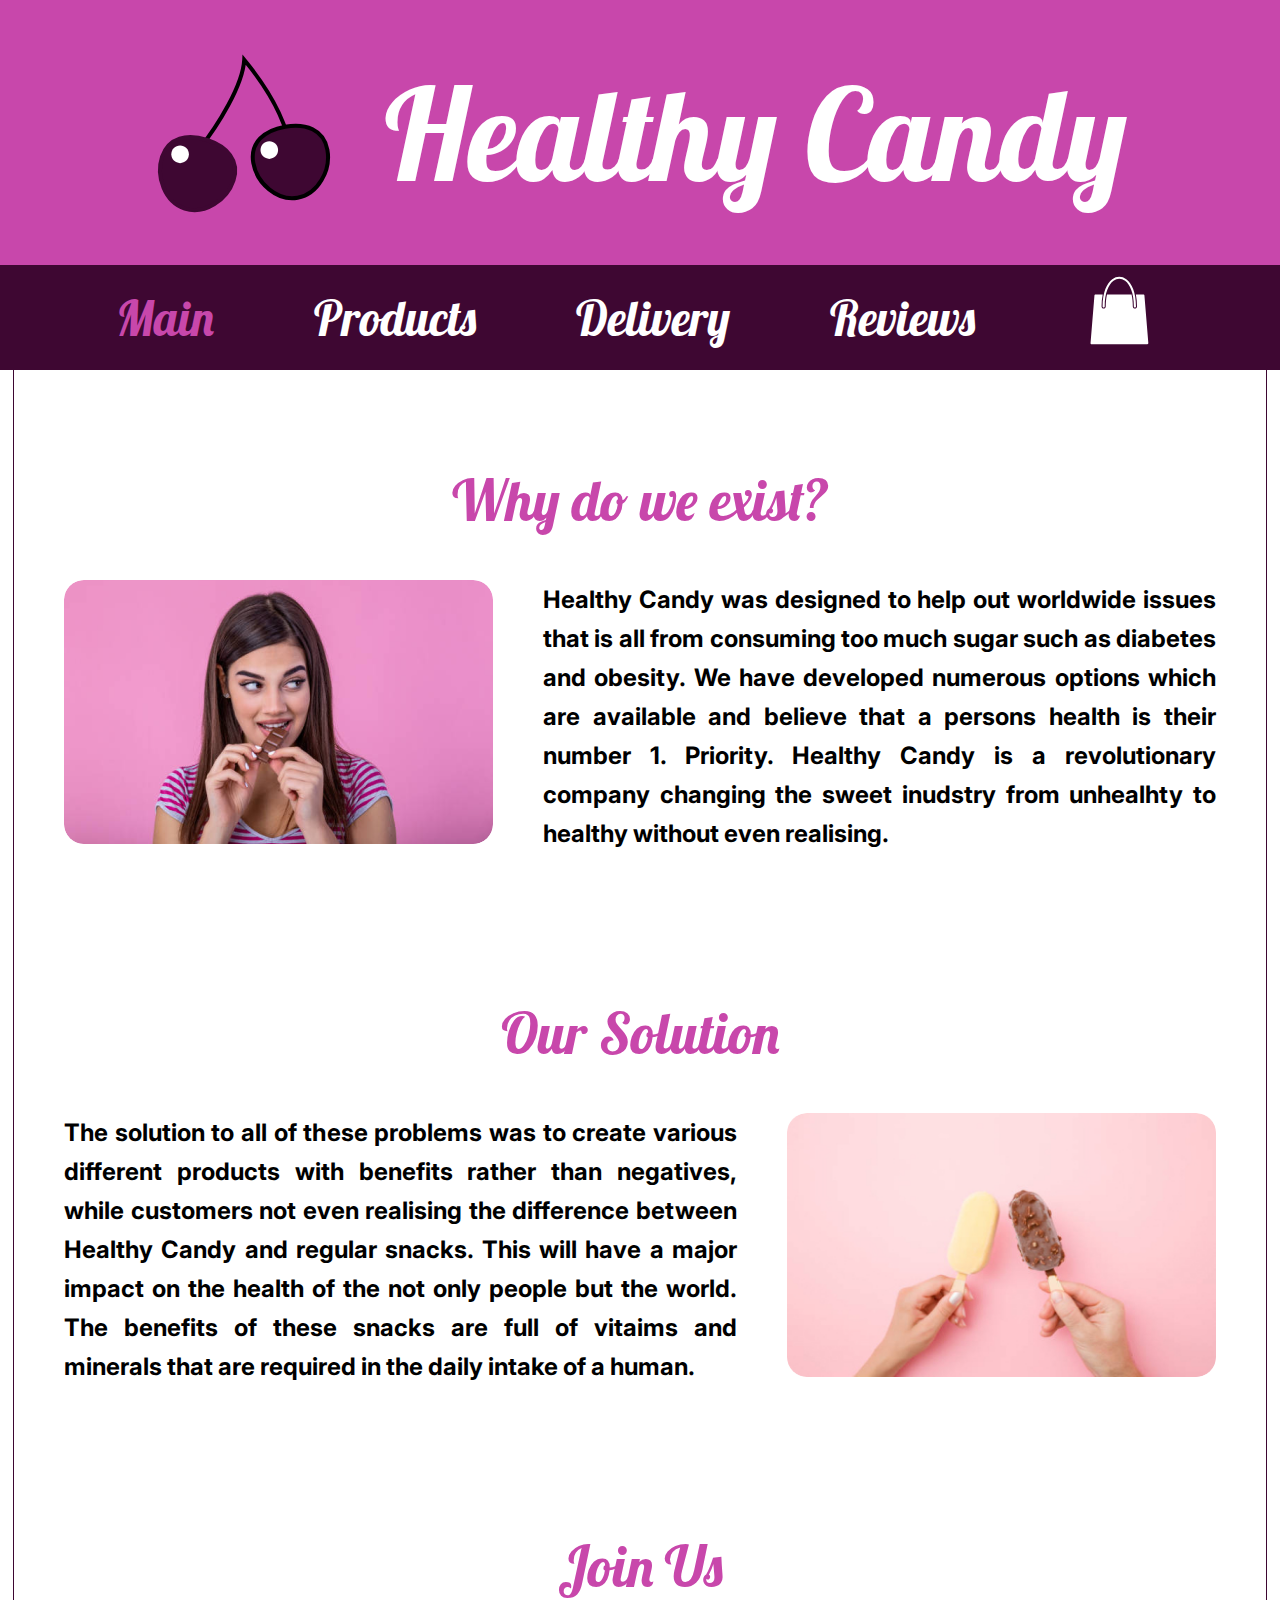
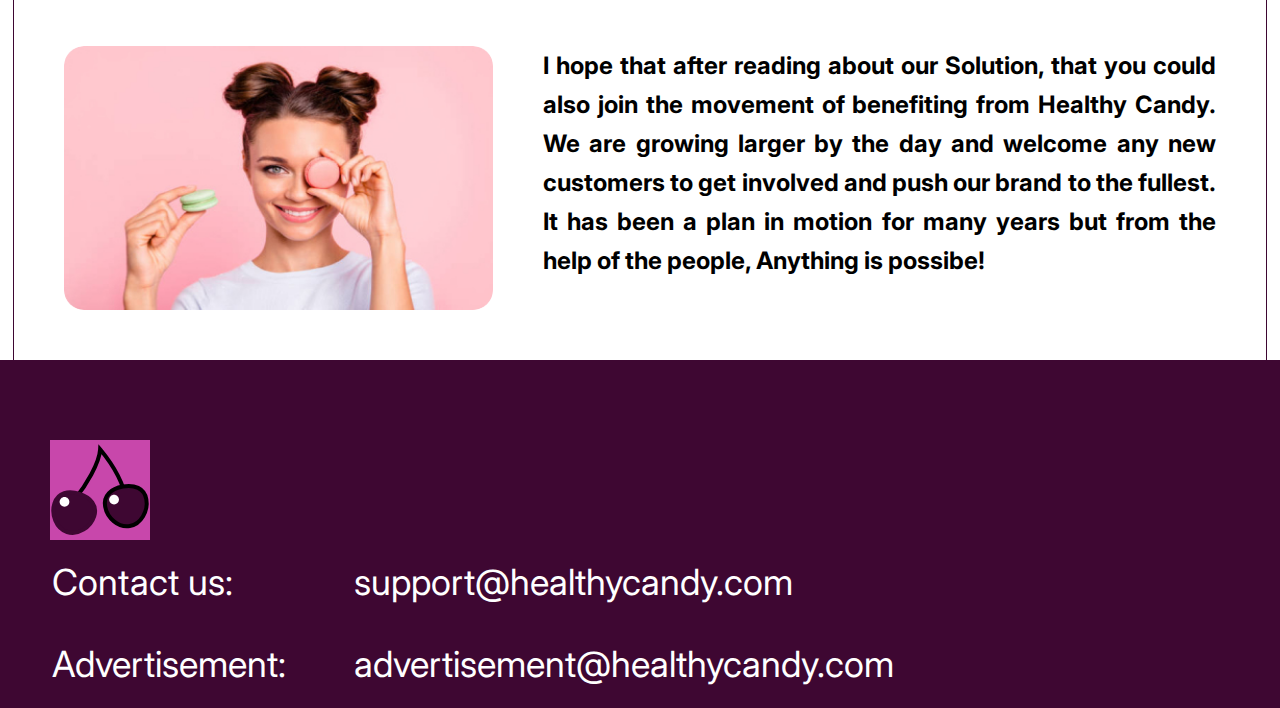
<file: index.html>
<!--
    Student name and number: Tadhg Roche, C22348761
    Student name and number: Artem Mikheev, D22124651
-->

<!DOCTYPE html>
<html lang="en">
    <head>
        <meta charset="UTF-8">
        <meta http-equiv="X-UA-Compatible" content="IE=edge">
        <meta name="viewport" content="width=device-width, initial-scale=1.0">
        <link rel="icon" href="./SVG/favicon.svg" type="image/svg" sizes="16x16">
        <link rel="preconnect" href="https://fonts.googleapis.com">
        <link rel="preconnect" href="https://fonts.gstatic.com" crossorigin>
        <link href="https://fonts.googleapis.com/css2?family=Inter&display=swap" rel="stylesheet">
        <link href="https://fonts.googleapis.com/css2?family=Lobster&display=swap" rel="stylesheet">
        <link rel="stylesheet" type="text/css" href="./CSS/main.css">
        <link rel="stylesheet" type="text/css" href="./CSS/index.css">
        <title>Main</title>
    </head>
    <body>
        <header>
            <img src="./SVG/Logo.svg" alt="Cherry logo">
            <h1>Healthy Candy</h1>
        </header>
        <nav>
            <a class="active" href="#main">Main</a>
            <a href="./HTML/products.html">Products</a>
            <a href="./HTML/delivery.html">Delivery</a>
            <a href="./HTML/reviews.html">Reviews</a>
            <a href="./HTML/basket.html"><img src="./SVG/Basket.svg" alt="Basket"></a>
        </nav>
        <section id="content">
            <div class="block">
                <h2>Why do we exist?</h2>
                <img class="image-aligned-left" src="./Images/image1.jpg" alt="Customer eating a snack">
                <p>
                    Healthy Candy was designed to help out worldwide issues that is all from consuming too much sugar
                    such as diabetes and obesity. We have developed numerous options which are available and believe that a
                    persons health is their number 1. Priority. Healthy Candy is a revolutionary company changing the sweet
                    inudstry from unhealhty to healthy without even realising.
                </p>
            </div>
            <div class="block">
                <h2>Our Solution</h2>
                <img class="image-aligned-right" src="./Images/image_2.jpg" alt="Healthy snack ice cream">
                <p>
                    The solution to all of these problems was to create various different products with benefits rather
                    than negatives, while customers not even realising the difference between Healthy Candy and regular snacks.
                    This will have a major impact on the health of the not only people but the world. The benefits of these
                    snacks are full of vitaims and minerals that are required in the daily intake of a human.
                </p>
            </div>
            <div class="block">
                <h2>Join Us</h2>
                <img class="image-aligned-left" src="./Images/image_3.jpg" alt="Happy Customer">
                <p>
                    I hope that after reading about our Solution, that you could also join the movement of benefiting
                    from Healthy Candy. We are growing larger by the day and welcome any new customers to get involved and push
                    our brand to the fullest. It has been a plan in motion for many years but from the help of the people,
                    Anything is possibe!
                </p>
            </div>
        </section>
        <footer>
            <img src="./SVG/Logo_bottom.svg" alt="Cherry logo">
            <table>
                <tr>
                    <td>Contact us:</td>
                    <td>support@healthycandy.com</td>
                </tr>
                <tr>
                    <td>Advertisement:</td>
                    <td>advertisement@healthycandy.com</td>
                </tr>
            </table>
        </footer>
    </body>
</html>
</file>
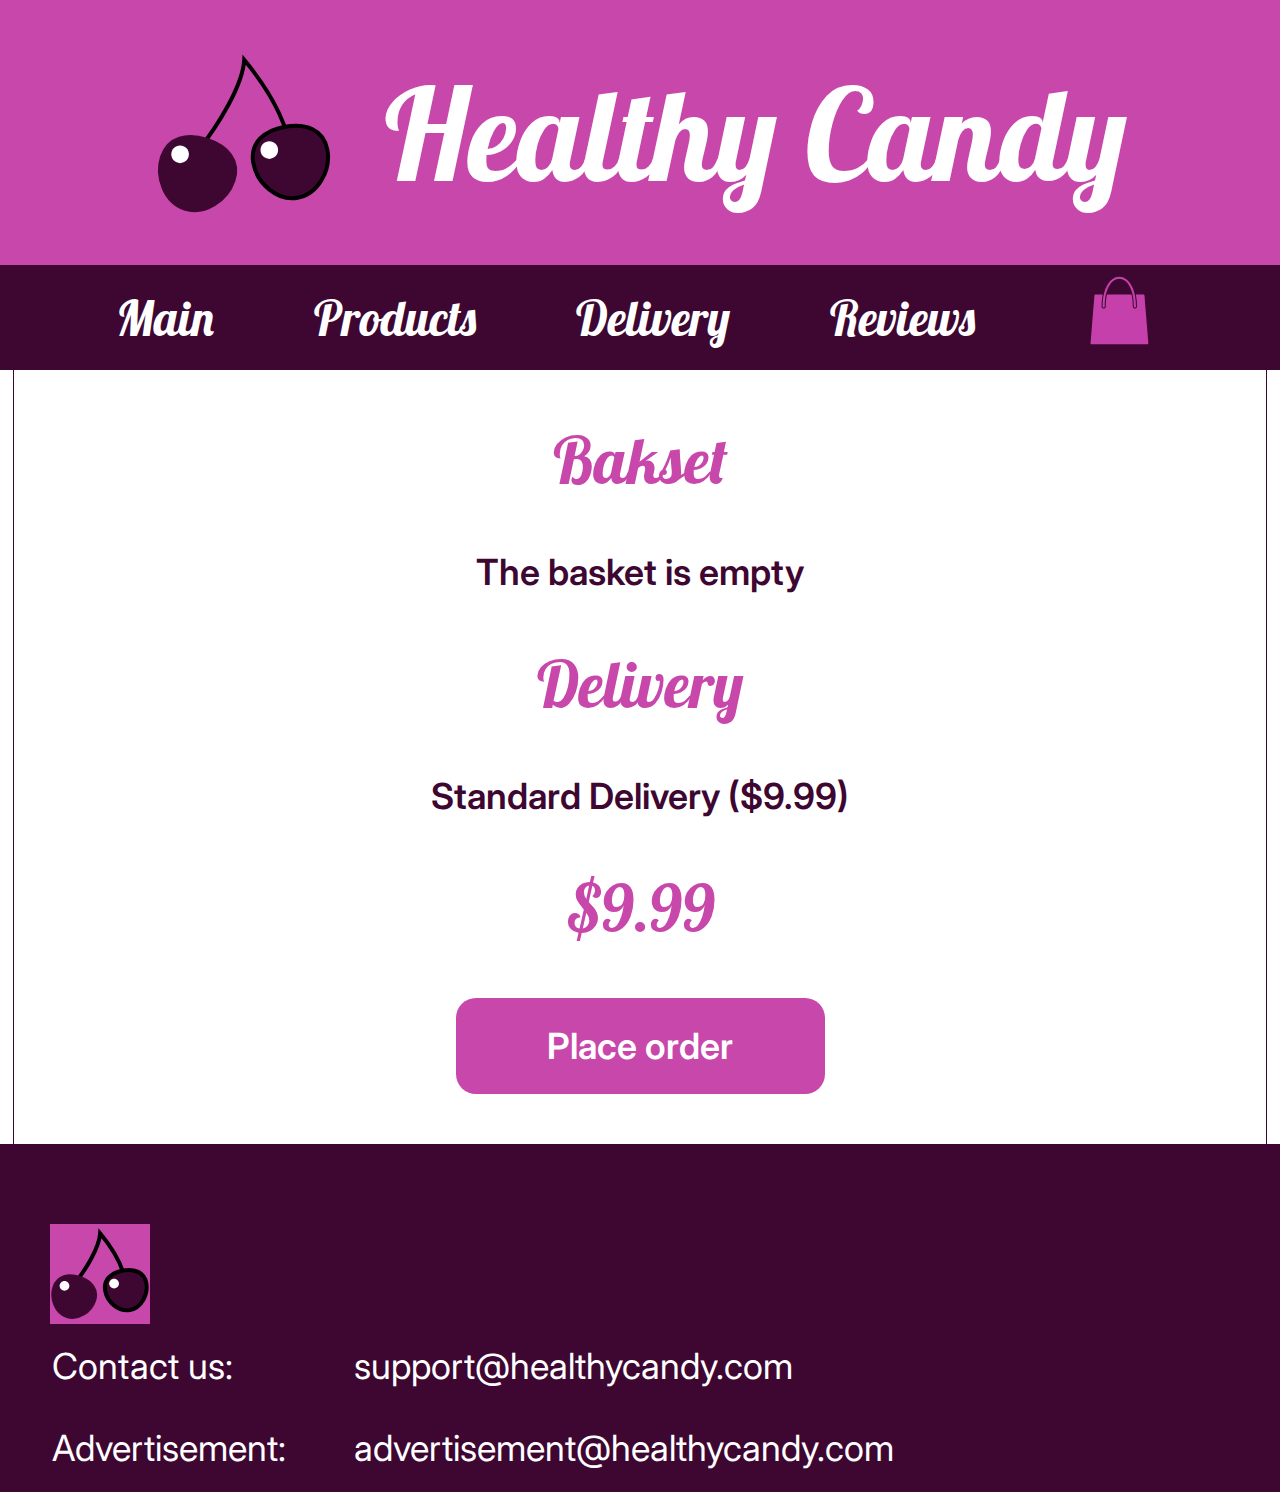
<file: HTML/basket.html>
<!DOCTYPE html>
<html lang="en">
    <head>
        <meta charset="UTF-8">
        <meta http-equiv="X-UA-Compatible" content="IE=edge">
        <meta name="viewport" content="width=device-width, initial-scale=1.0">
        <link rel="icon" href="./../SVG/favicon.svg" type="image/svg" sizes="16x16">
        <link rel="preconnect" href="https://fonts.googleapis.com">
        <link rel="preconnect" href="https://fonts.gstatic.com" crossorigin>
        <link href="https://fonts.googleapis.com/css2?family=Inter&display=swap" rel="stylesheet">
        <link href="https://fonts.googleapis.com/css2?family=Lobster&display=swap" rel="stylesheet">
        <link rel="stylesheet" type="text/css" href="./../CSS/main.css">
        <link rel="stylesheet" type="text/css" href="./../CSS/basket.css">
        <title>Basket</title>
    </head>
    <body>
        <header>
            <img src="../SVG/Logo.svg" alt="Cherry logo">
            <h1>Healthy Candy</h1>
        </header>
        <nav>
            <a href="./../index.html">Main</a>
            <a href="./products.html">Products</a>
            <a href="./delivery.html">Delivery</a>
            <a href="./reviews.html">Reviews</a>
            <a class="active" href="#basket"><img src="./../SVG/Basket.svg" alt="Basket"></a>
        </nav>
        <section id="content">
            <h2>Bakset</h2>
            <div id="chosen_products_box"></div>
            <h2>Delivery</h2>
            <h3 id="delivery_option">Delivery option</h3>
            <p id="final_price">$0</p>
            <button id="place_order" onClick="placeOrder()">Place order</button>
        </section>
        <footer>
            <img src="./../SVG/Logo_bottom.svg" alt="Cherry logo">
            <table>
                <tr>
                    <td>Contact us:</td>
                    <td>support@healthycandy.com</td>
                </tr>
                <tr>
                    <td>Advertisement:</td>
                    <td>advertisement@healthycandy.com</td>
                </tr>
            </table>
        </footer>
        <script src="../JavaScript/basket.js" type="text/javascript"></script>
    </body>
</html>
</file>
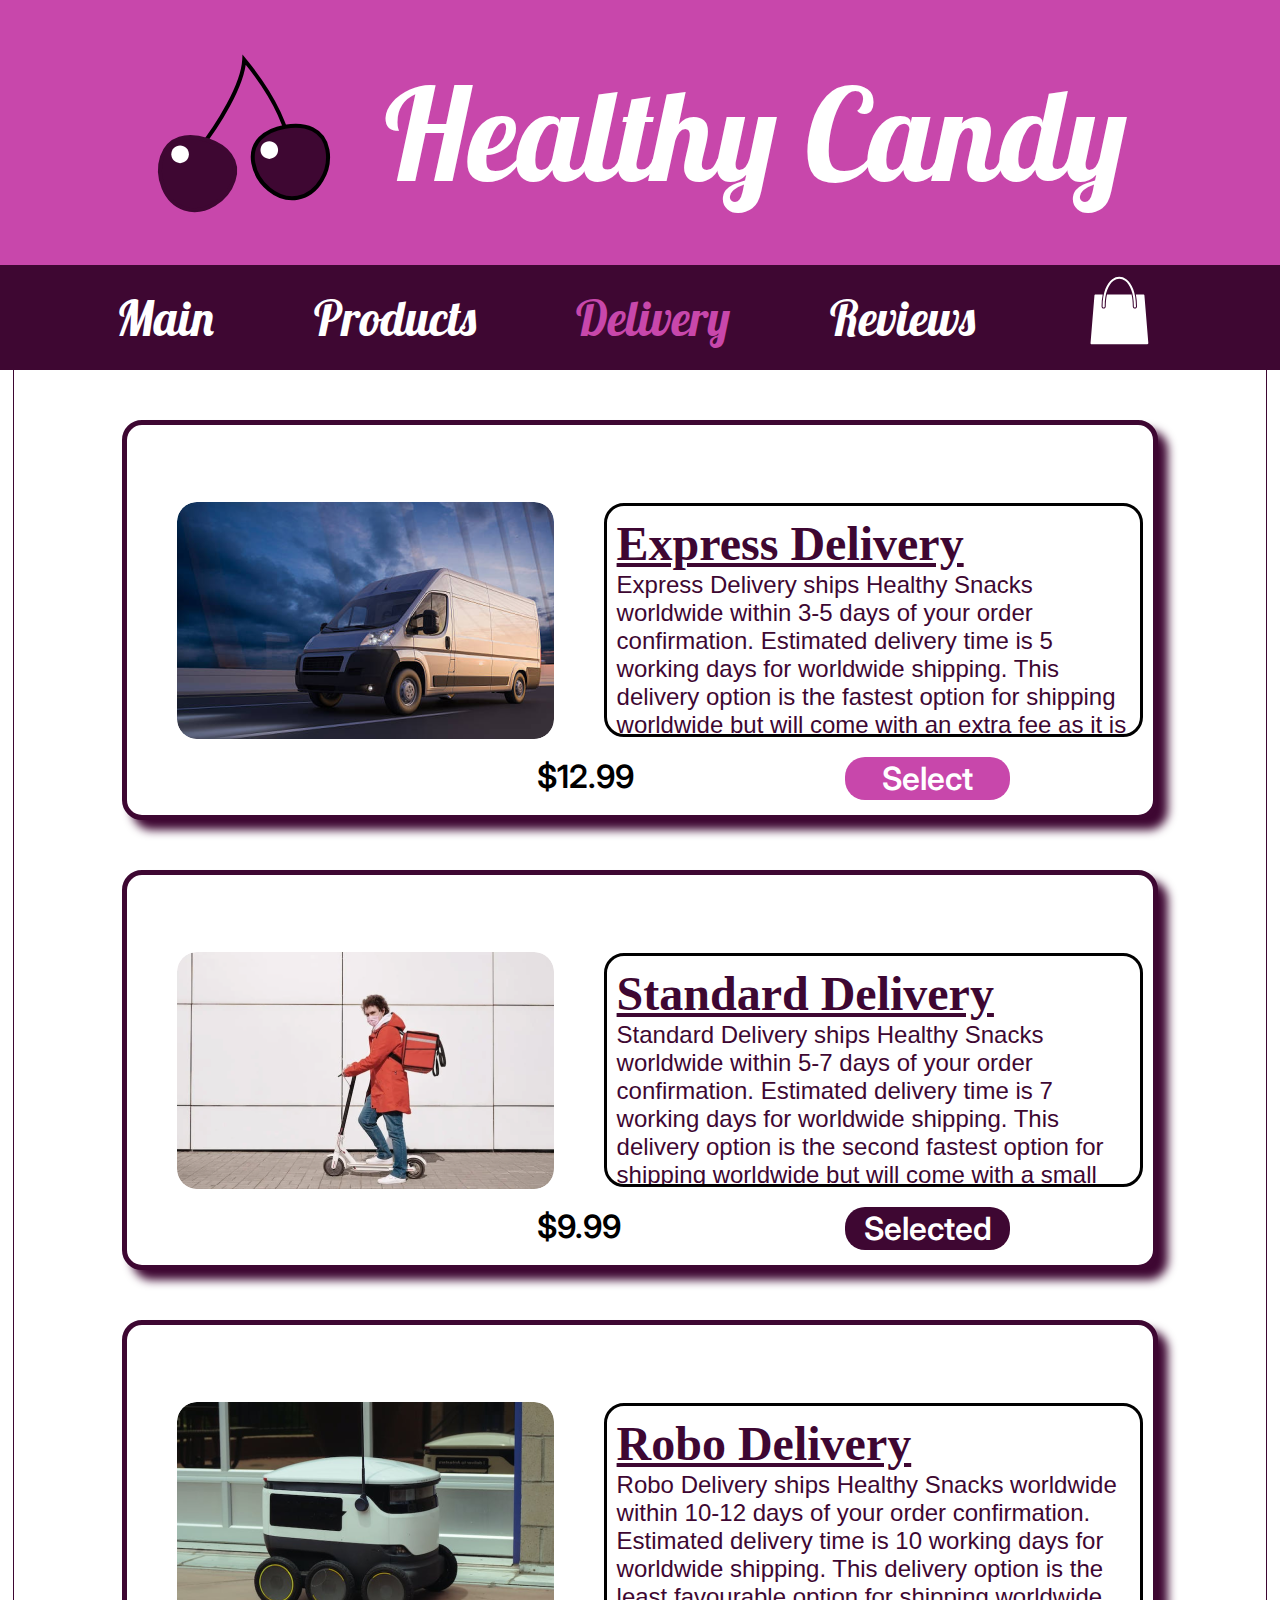
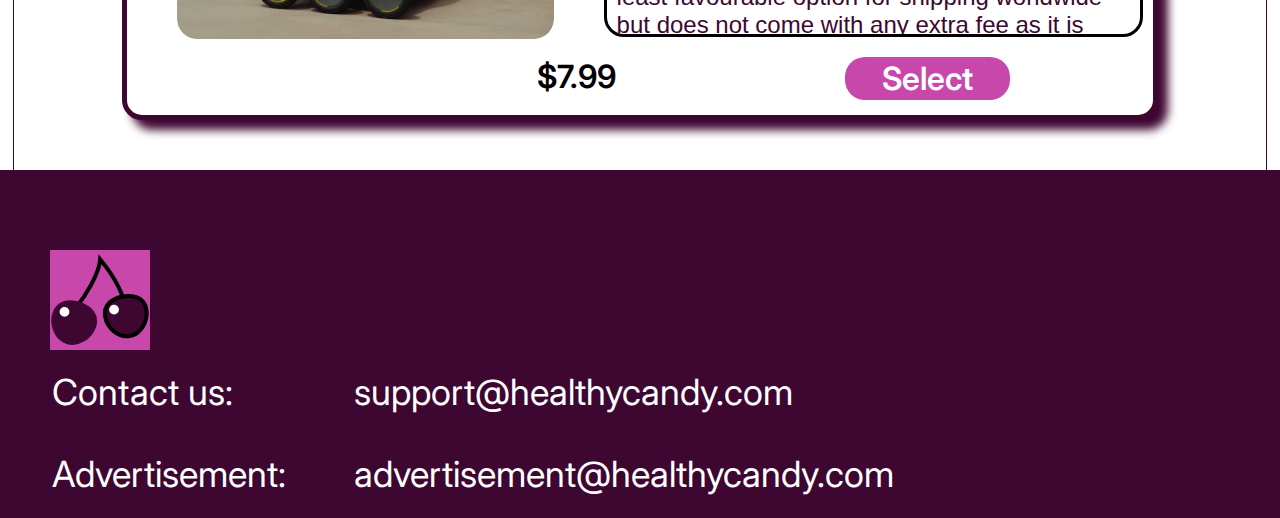
<file: HTML/delivery.html>
<!DOCTYPE html>
<html lang="en">
    <head>
        <meta charset="UTF-8">
        <meta http-equiv="X-UA-Compatible" content="IE=edge">
        <meta name="viewport" content="width=device-width, initial-scale=1.0">
        <link rel="icon" href="./../SVG/favicon.svg" type="image/svg" sizes="16x16">
        <link rel="preconnect" href="https://fonts.googleapis.com">
        <link rel="preconnect" href="https://fonts.gstatic.com" crossorigin>
        <link href="https://fonts.googleapis.com/css2?family=Inter&display=swap" rel="stylesheet">
        <link href="https://fonts.googleapis.com/css2?family=Lobster&display=swap" rel="stylesheet">
        <link rel="stylesheet" type="text/css" href="./../CSS/main.css">
        <link rel="stylesheet" type="text/css" href="./../CSS/delivery.css">
        <title>Delivery</title>
    </head>
    <body>
        <header>
            <img src="../SVG/Logo.svg" alt="Cherry logo"/>
            <h1>Healthy Candy</h1>
        </header>
        <nav>
            <a href="./../index.html">Main</a>
            <a href="./products.html">Products</a>
            <a class="active" href="#delivery">Delivery</a>
            <a href="./reviews.html">Reviews</a>
            <a href="./basket.html"><img src="./../SVG/Basket.svg" alt="Basket"></a>
        </nav>
        <section id="content">
            <div class="delivery_option">
                <img src="../Images/Express_delivery.png" alt="Delivery Van">
                <div class="description">
                    <h2>Express Delivery</h2>
                    <p>
                        Express Delivery ships Healthy Snacks worldwide within 3-5 days of your order confirmation. Estimated
                        delivery time is 5 working days for worldwide shipping. This delivery option is the fastest option for
                        shipping worldwide but will come with an extra fee as it is an expensive delivery company. Shipping for
                        National residents will take 2 days at most and will also be shipped once you have received order
                        confirmation.
                    </p>
                </div>
                <h3 class="price">$12.99</h3>
                <button id="delivery_1" onClick="selectDeliveryOption(this.id)">Select</button>
            </div>
            <div class="delivery_option">
                <img src="../Images/Standard_delivery.png" alt="Man on a scooter">
                <div class="description">
                    <h2>Standard Delivery</h2>
                    <p>
                        Standard Delivery ships Healthy Snacks worldwide within 5-7 days of your order confirmation. Estimated
                        delivery time is 7 working days for worldwide shipping. This delivery option is the second fastest option for
                        shipping worldwide but will come with a small fee as it is an expensive delivery company. Shipping for
                        National residents will take 3-4 days at most and will also be shipped once you have received order
                        confirmation.
                    </p>
                </div>
                <h3 class="price">$9.99</h3>
                <button id="delivery_2" onClick="selectDeliveryOption(this.id)">Select</button>
            </div>
            <div class="delivery_option">
                <img src="../Images/Robo_delivery.png" alt="Delivery robot">
                <div class="description">
                    <h2>Robo Delivery</h2>
                    <p>
                        Robo Delivery ships Healthy Snacks worldwide within 10-12 days of your order confirmation. Estimated
                        delivery time is 10 working days for worldwide shipping. This delivery option is the least favourable option for
                        shipping worldwide but does not come with any extra fee as it is slow and is the least favourable delivery company. Shipping for
                        National residents will take 7 days at most and will also be shipped once you have received order
                        confirmation.
                    </p>
                </div>
                <h3 class="price">$7.99</h3>
                <button id="delivery_3" onClick="selectDeliveryOption(this.id)">Select</button>
            </div>
        </section>
        <footer>
            <img src="./../SVG/Logo_bottom.svg" alt="Cherry logo">
            <table>
                <tr>
                    <td>Contact us:</td>
                    <td>support@healthycandy.com</td>
                </tr>
                <tr>
                    <td>Advertisement:</td>
                    <td>advertisement@healthycandy.com</td>
                </tr>
            </table>
        </footer>
        <script src="./../JavaScript/delivery.js" type="text/javascript"></script>
    </body>
</html>
</file>
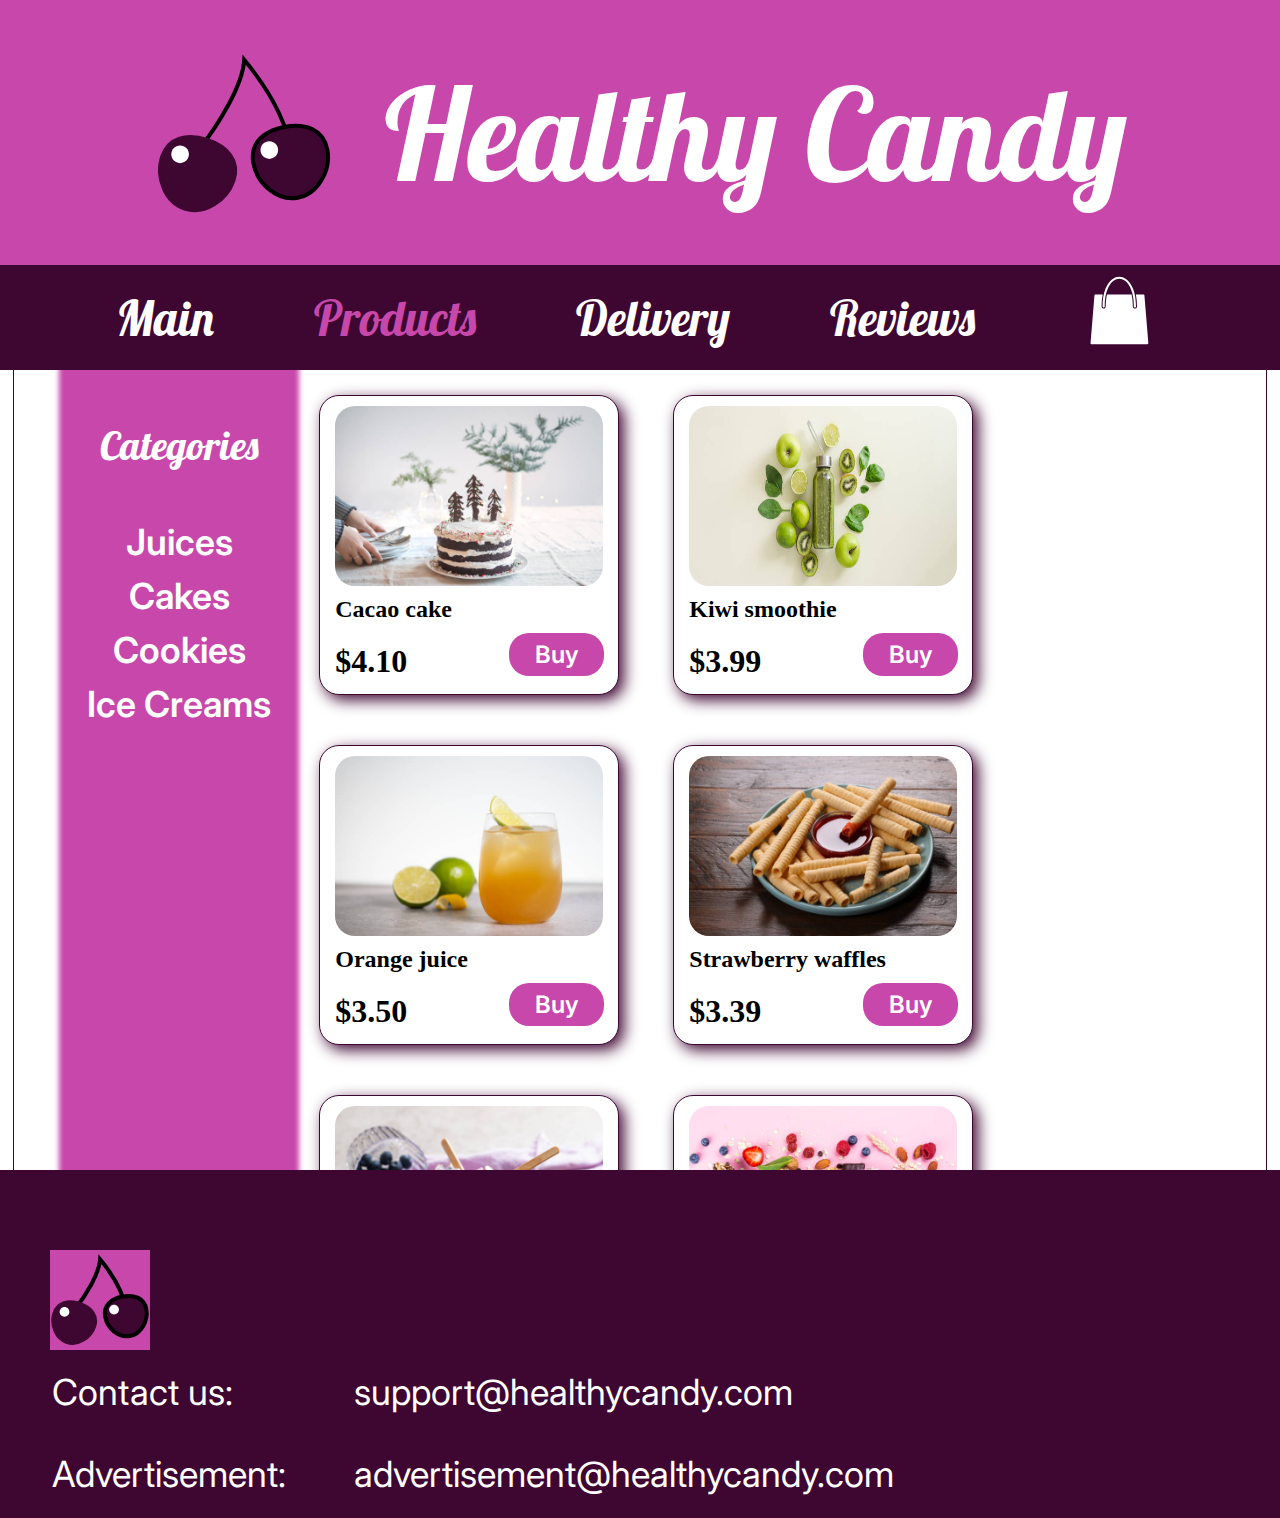
<file: HTML/products.html>
<!DOCTYPE html>
<html lang="en">
    <head>
        <meta charset="UTF-8">
        <meta http-equiv="X-UA-Compatible" content="IE=edge">
        <meta name="viewport" content="width=device-width, initial-scale=1.0">
        <link rel="icon" href="./../SVG/favicon.svg" type="image/svg" sizes="16x16">
        <link rel="preconnect" href="https://fonts.googleapis.com">
        <link rel="preconnect" href="https://fonts.gstatic.com" crossorigin>
        <link href="https://fonts.googleapis.com/css2?family=Inter&display=swap" rel="stylesheet">
        <link href="https://fonts.googleapis.com/css2?family=Lobster&display=swap" rel="stylesheet">
        <link rel="stylesheet" type="text/css" href="./../CSS/main.css">
        <link rel="stylesheet" type="text/css" href="./../CSS/products.css">
        <title>Products</title>
    </head>
    <body>
        <header>
            <img src="../SVG/Logo.svg" alt="Cherry logo">
            <h1>Healthy Candy</h1>
        </header>
        <nav>
            <a href="./../index.html">Main</a>
            <a class="active" href="#products">Products</a>
            <a href="./delivery.html">Delivery</a>
            <a href="./reviews.html">Reviews</a>
            <a href="./basket.html"><img src="./../SVG/Basket.svg" alt="Basket"></a>
        </nav>
        <section id="content">
            <div id="filters">
                <h3>Categories</h3>
                <div id="menu">
                    <h3 onClick="filterProducts(this)">Juices</h3>
                    <h3 onClick="filterProducts(this)">Cakes</h3>
                    <h3 onClick="filterProducts(this)">Cookies</h3>
                    <h3 onClick="filterProducts(this)">Ice Creams</h3>
                </div>
            </div>
            <div id="grid">
                <div id="product_1" class="cell cakes">
                    <img src="./../Images/Products/cake_1.jpg" alt="Cake">
                    <h2>Cacao cake</h2>
                    <h1>$4.10</h1>
                    <button onClick="buyButton(this.parentElement)">Buy</button>
                </div>
                <div id="product_2" class="cell juices">
                    <img src="./../Images/Products/juice_1.jpg" alt="Juice">
                    <h2>Kiwi smoothie</h2>
                    <h1>$3.99</h1>
                    <button onClick="buyButton(this.parentElement)">Buy</button>
                </div>
                <div id="product_3" class="cell juices">
                    <img src="./../Images/Products/juice_2.jpg" alt="Juice">
                    <h2>Orange juice</h2>
                    <h1>$3.50</h1>
                    <button onClick="buyButton(this.parentElement)">Buy</button>
                </div>
                <div id="product_4" class="cell cookies">
                    <img src="./../Images/Products/cookies_1.jpg" alt="Cookie">
                    <h2>Strawberry waffles</h2>
                    <h1>$3.39</h1>
                    <button onClick="buyButton(this.parentElement)">Buy</button>
                </div>
                <div id="product_5" class="cell ice_creams">
                    <img src="./../Images/Products/ice_cream_1.jpg" alt="Ice cream">
                    <h2>Blueberry cream</h2>
                    <h1>$2.79</h1>
                    <button onClick="buyButton(this.parentElement)">Buy</button>
                </div>
                <div id="product_6" class="cell cookies">
                    <img src="./../Images/Products/cookies_2.jpg" alt="Cookie">
                    <h2>Cookie-fruit assorti</h2>
                    <h1>$3.99</h1>
                    <button onClick="buyButton(this.parentElement)">Buy</button>
                </div>
                <div id="product_7" class="cell cakes">
                    <img src="./../Images/Products/cake_2.jpg" alt="Cake">
                    <h2>Berry cheesecake</h2>
                    <h1>$2.99</h1>
                    <button onClick="buyButton(this.parentElement)">Buy</button>
                </div>
                <div id="product_8" class="cell ice_creams">
                    <img src="./../Images/Products/ice_cream_2.jpg" alt="Ice cream">
                    <h2>Strawberry cream</h2>
                    <h1>$4.49</h1>
                    <button onClick="buyButton(this.parentElement)">Buy</button>
                </div>
            </div>
        </section>
        <footer>
            <img src="./../SVG/Logo_bottom.svg" alt="Cherry logo">
            <table>
                <tr>
                    <td>Contact us:</td>
                    <td>support@healthycandy.com</td>
                </tr>
                <tr>
                    <td>Advertisement:</td>
                    <td>advertisement@healthycandy.com</td>
                </tr>
            </table>
        </footer>
        <script src="../JavaScript/products.js" type="text/javascript"></script>
    </body>
</html>
</file>
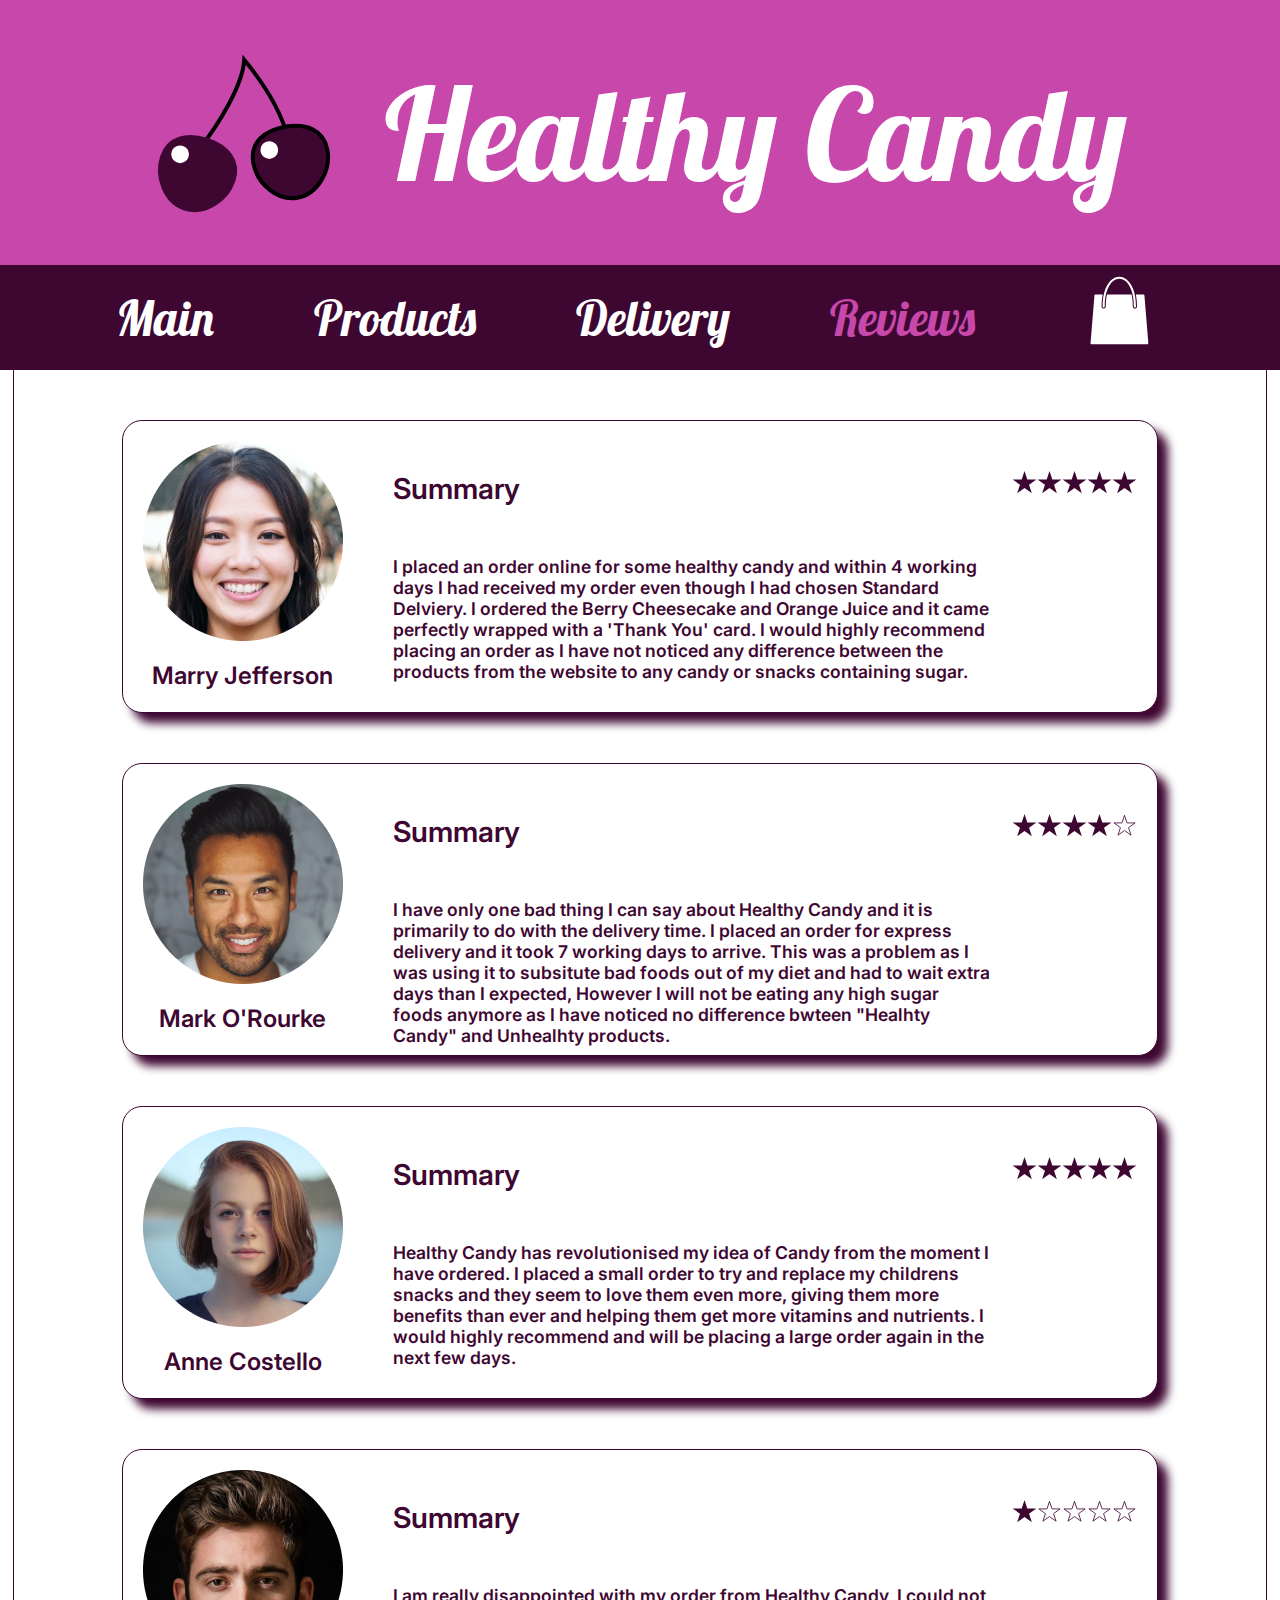
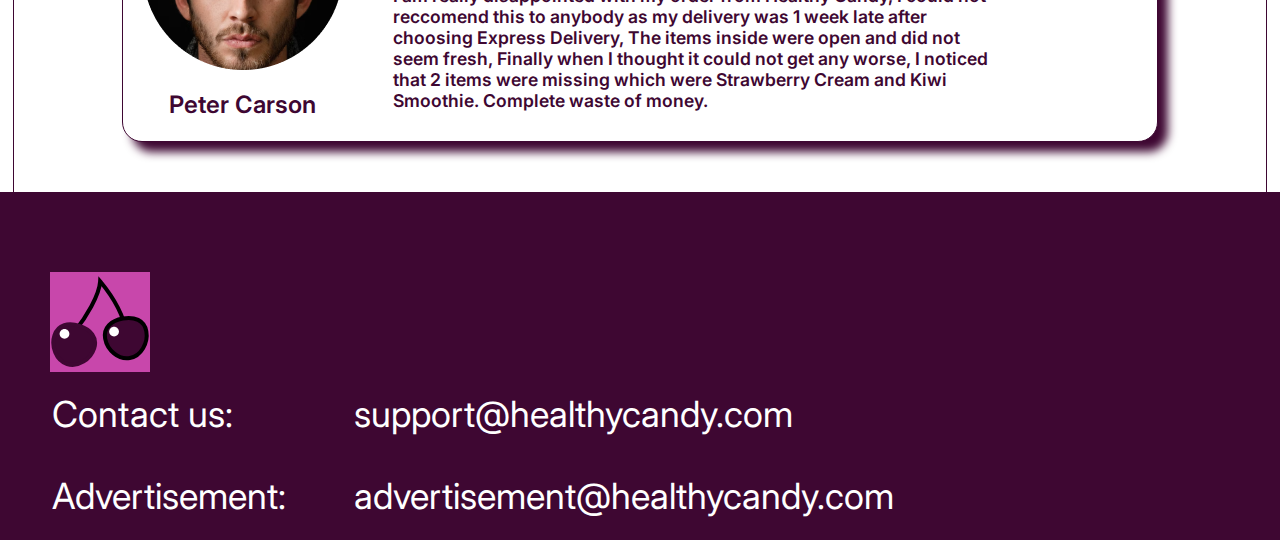
<file: HTML/reviews.html>
<!DOCTYPE html>
<html lang="en">
    <head>
        <meta charset="UTF-8">
        <meta http-equiv="X-UA-Compatible" content="IE=edge">
        <meta name="viewport" content="width=device-width, initial-scale=1.0">
        <link rel="icon" href="./../SVG/favicon.svg" type="image/svg" sizes="16x16">
        <link rel="preconnect" href="https://fonts.googleapis.com">
        <link rel="preconnect" href="https://fonts.gstatic.com" crossorigin>
        <link href="https://fonts.googleapis.com/css2?family=Inter&display=swap" rel="stylesheet">
        <link href="https://fonts.googleapis.com/css2?family=Lobster&display=swap" rel="stylesheet">
        <link rel="stylesheet" type="text/css" href="./../CSS/main.css">
        <link rel="stylesheet" type="text/css" href="./../CSS/reviews.css">
        <title>Reviews</title>
    </head>
    <body>
        <header>
            <img src="../SVG/Logo.svg" alt="Cherry logo">
            <h1>Healthy Candy</h1>
        </header>
        <nav>
            <a href="./../index.html">Main</a>
            <a href="./products.html">Products</a>
            <a href="./delivery.html">Delivery</a>
            <a class="active" href="#reviews">Reviews</a>
            <a href="./basket.html"><img src="./../SVG/Basket.svg" alt="Basket"></a>
        </nav>
        <section id="content">
            <div class="review">
                <div class="user_info">
                    <img class="avatar" src="./../Images/Reviews/Avatar_1.png" alt="User avatar">
                    <h2 class="username">Marry Jefferson</h2>
                </div>
                <div class="review_text">
                    <h2 class="summary">Summary</h2>
                    <p>
                        I placed an order online for some healthy candy and within 4 working days I had received my order even though I had chosen Standard Delviery. I ordered the Berry Cheesecake and Orange Juice and it came perfectly wrapped with a 'Thank You' card. I would highly recommend placing an order as I have not noticed any difference between the products from the website to any candy or snacks containing sugar. 
                    </p>
                </div>
                <div class="star_box">
                    <img src="./../SVG/full_star.svg" alt="Rating star">
                    <img src="./../SVG/full_star.svg" alt="Rating star">
                    <img src="./../SVG/full_star.svg" alt="Rating star">
                    <img src="./../SVG/full_star.svg" alt="Rating star">
                    <img src="./../SVG/full_star.svg" alt="Rating star">
                </div>
            </div>
            <div class="review">
                <div class="user_info">
                    <img class="avatar" src="./../Images/Reviews/Avatar_2.png" alt="User avatar">
                    <h2 class="username">Mark O'Rourke</h2>
                </div>
                <div class="review_text">
                    <h2 class="summary">Summary</h2>
                    <p>
                        I have only one bad thing I can say about Healthy Candy and it is primarily to do with the delivery time. I placed an order for express delivery and it took 7 working days to arrive. This was a problem as I was using it to subsitute bad foods out of my diet and had to wait extra days than I expected, However I will not be eating any high sugar foods anymore as I have noticed no difference bwteen "Healhty Candy" and Unhealhty products.
                    </p>
                </div>
                <div class="star_box">
                    <img src="./../SVG/full_star.svg" alt="Rating star">
                    <img src="./../SVG/full_star.svg" alt="Rating star">
                    <img src="./../SVG/full_star.svg" alt="Rating star">
                    <img src="./../SVG/full_star.svg" alt="Rating star">
                    <img src="./../SVG/empty_star.svg" alt="Rating star">
                </div>
            </div>
            <div class="review">
                <div class="user_info">
                    <img class="avatar" src="./../Images/Reviews/Avatar_3.png" alt="User avatar">
                    <h2 class="username">Anne Costello</h2>
                </div>
                <div class="review_text">
                    <h2 class="summary">Summary</h2>
                    <p>
                        Healthy Candy has revolutionised my idea of Candy from the moment I have ordered. I placed a small order to try and replace my childrens snacks and they seem to love them even more, giving them more benefits than ever and helping them get more vitamins and nutrients. I would highly recommend and will be placing a large order again in the next few days.
                    </p>
                </div>
                <div class="star_box">
                    <img src="./../SVG/full_star.svg" alt="Rating star">
                    <img src="./../SVG/full_star.svg" alt="Rating star">
                    <img src="./../SVG/full_star.svg" alt="Rating star">
                    <img src="./../SVG/full_star.svg" alt="Rating star">
                    <img src="./../SVG/full_star.svg" alt="Rating star">
                </div>
            </div>
            <div class="review">
                <div class="user_info">
                    <img class="avatar" src="./../Images/Reviews/Avatar_4.png" alt="User avatar">
                    <h2 class="username">Peter Carson</h2>
                </div>
                <div class="review_text">
                    <h2 class="summary">Summary</h2>
                    <p>
                        I am really disappointed with my order from Healthy Candy, I could not reccomend this to anybody as my delivery was 1 week late after choosing Express Delivery, The items inside were open and did not seem fresh, Finally when I thought it could not get any worse, I noticed that 2 items were missing which were Strawberry Cream and Kiwi Smoothie. Complete waste of money.
                    </p>
                </div>
                <div class="star_box">
                    <img src="./../SVG/full_star.svg" alt="Rating star">
                    <img src="./../SVG/empty_star.svg" alt="Rating star">
                    <img src="./../SVG/empty_star.svg" alt="Rating star">
                    <img src="./../SVG/empty_star.svg" alt="Rating star">
                    <img src="./../SVG/empty_star.svg" alt="Rating star">
                </div>
            </div>
        </section>
        <footer>
            <img src="./../SVG/Logo_bottom.svg" alt="Cherry logo">
            <table>
                <tr>
                    <td>Contact us:</td>
                    <td>support@healthycandy.com</td>
                </tr>
                <tr>
                    <td>Advertisement:</td>
                    <td>advertisement@healthycandy.com</td>
                </tr>
            </table>
        </footer>
    </body>
</html>
</file>
<file: CSS/main.css>
/* Header */

* {
    margin: 0;
    padding: 0;
}

body {
    /* It is needed to prevent a page from showing a blank space on the right */
    overflow-x: hidden;
}

header {
    /* Header_background */
    display: flex;
    position: relative;

    width: 100%;
    height: 265px;

    justify-content: center;
    align-items: center;

    background: #C847AB;
}

header img {
    /* Logo */
    display: block;
    position: relative;

    float: left;

    width: 180px;
    height: 180px;
}

header h1 {
    /* Title */
    display: block;
    position: relative;

    margin-left: 50px;

    font-family: 'Lobster';
    font-style: normal;
    font-weight: 400;
    font-size: 128px;
    line-height: 160px;

    color: #FFFFFF;
}

nav {
    /* Navigation_bar_background */

    display: flex;
    position: sticky;

    top: 0;
    
    width: 100vw;
    height: 105px;

    justify-content: center;
    align-items: center;

    background: #3E0732;

    z-index: 2;
}

nav a {
    /* Links */
    position: relative;

    font-family: 'Lobster';
    font-style: normal;
    font-weight: 400;
    font-size: 48px;
    line-height: 60px;
    text-decoration: none;

    margin-left: 50px;
    margin-right: 50px;

    color: #FFFFFF;
}

nav a:first-of-type {
    margin-left: 0;
}

nav a:last-of-type {
    margin-right: 0;
}

nav a:hover {
    color: #C847AB;
}

nav a:last-of-type:hover {
    filter: invert(54%) sepia(79%) saturate(3817%) hue-rotate(286deg) brightness(82%) contrast(87%);
}

nav a.active {
    color: #C847AB;
}

nav a:last-of-type.active {
    filter: invert(54%) sepia(79%) saturate(3817%) hue-rotate(286deg) brightness(82%) contrast(87%);
}

/* End of header */

#content {
    /* Main content layout setup */
    position: relative;
    display: flow-root; 

    width: 90%;

    padding: 0 50px 0 50px;

    margin: auto;

    border-style: solid;
    border-width: 0 1px 0 1px;
    border-color: #3E0732;
}

/* Footer */

footer {
    /* Footer_background */
    position: relative;

    width: 100%;
    height: 348px;

    box-sizing: border-box;

    padding: 50px;

    background: #3E0732;
}

footer img {
    position: relative;
    display: block;

    padding-top: 30px;
}

footer table {
    position: relative;
    display: block;

    width: 1400px;

    font-family: 'Inter';
    font-style: normal;
    font-weight: 400;
    font-size: 36px;
    line-height: 44px;

    color: #FFFFFF;
}

footer table td {
    height: 80px;
    width: 300px;
}

/* End of Footer */
</file>
<file: CSS/index.css>
h2 {
    position: relative;

    padding-top: 50px;
    margin-bottom: 50px;

    font-family: 'Lobster';
    font-style: normal;
    font-weight: 400;
    font-size: 3.5em;
    line-height: 60px;

    text-align: center;

    color: #C847AB;
}

p {
    display: block;
    position: relative;

    width: 100%;

    text-align: justify;
    font-family: 'Inter';
    font-style: normal;
    font-weight: 700;
    font-size: 1.5em;
    line-height: 39px;

    color: #000000;

}

.image-aligned-left { 
    display: block;
    position: relative;

    float: left;
    
    width: 429px;
    height: 264px;

    margin-right: 50px;

    border-radius: 20px;
}

.image-aligned-right { 
    display: block;
    position: relative;

    float: right;
    
    width: 429px;
    height: 264px;

    margin-left: 50px;

    border-radius: 20px;
}

.block {
    display: flow-root;
    position: relative;

    padding-top: 50px;
    padding-bottom: 50px;
}
</file>
<file: CSS/basket.css>
#content > h2 {
    text-align: center;

    margin-top: 50px;

    font-family: 'Lobster';
    font-style: normal;
    font-weight: 400;
    font-size: 64px;
    line-height: 80px;

    color: #C847AB;
}

#delivery_option {
    text-align: center;

    margin-top: 50px;

    font-family: 'Inter';
    font-style: normal;
    font-weight: 600;
    font-size: 36px;
    line-height: 44px;

    color: #3E0732;
}

#final_price {
    text-align: center;

    margin-top: 50px;

    font-family: 'Lobster';
    font-style: normal;
    font-weight: 400;
    font-size: 64px;
    line-height: 80px;

    color: #C847AB;
}

#place_order {
    display: block;
    position: relative;

    width: 369px;
    height: 96px;

    margin: 50px auto 50px auto;

    background-color: #C847AB;
    border-radius: 20px;
    border: none;

    /* Text styles */

    font-family: 'Inter';
    font-style: normal;
    font-weight: 600;
    font-size: 36px;
    line-height: 44px;

    color: #FFFFFF;
}

#place_order:hover {
    background-color: #3E0732;
    cursor: pointer;
}

#empty_basket_notification {
    text-align: center;

    margin-top: 50px;

    font-family: 'Inter';
    font-style: normal;
    font-weight: 600;
    font-size: 36px;
    line-height: 44px;

    color: #3E0732;
}

/* Cell with a product */

.cell {
    box-sizing: border-box;

    display: inline-block;
    position: relative;

    margin: 25px;

    width: 300px;
    height: 300px;

    background: #FFFFFF;

    border: 1px solid #3E0732;
    border-radius: 20px;

    box-shadow: 5px 5px 15px #3E0732;
}

.cell img {
    display: block;

    margin: auto;
    margin-top: 10px;
    margin-bottom: 10px;

    width: 90%;
    height: 180px;

    border-radius: 20px;

    overflow: hidden;
}

.cell h2 {
    display: block;
    position: relative;

    margin-left: 5%;
    margin-bottom: 10px;
}

.cell h1 {
    display: inline-block;
    position: relative;

    margin-left: 5%;

    top: 10px;
}
</file>
<file: CSS/delivery.css>
.delivery_option { 
    display: flex;
    position: relative;
    box-sizing: border-box;

    align-items: center;

    margin: 50px auto 50px auto;

    width: 90%;
    height: 400px;

    background: #FFFFFF;
    border: 5px solid #3E0732;
    
    border-radius: 20px;

    box-shadow: 10px 10px 10px #3E0732;
}

.delivery_option img { 
    position: relative;
    box-sizing: border-box;

    width: 400px;

    border-radius: 20px;

    margin-left: 50px;
}

.delivery_option .description {
    box-sizing: border-box;

    width: 68%;
    height: 60%;

    margin-left: 50px;
    margin-right: 10px;

    padding: 10px;

    overflow-y: scroll;

    border: solid;

    border-radius: 20px;
}

.delivery_option h2 {
    display: block;
    position: relative;


    text-decoration: underline #3E0732;
    font-family: cursive;
    color: #3E0732;
    font-size: 3em;
}

.delivery_option p {
    position: relative;

    font-size: 1.5em;
    font-family: 'Franklin Gothic Medium', 'Arial Narrow', Arial, sans-serif;
    color: #3E0732;
}

.delivery_option button {
    position: absolute;

    width: 165px;
    height: 43px;

    top: 85%;
    left: 70%;

    background: #C847AB;
    border-radius: 20px;
    border: none;

    /* Button text */

    font-family: 'Inter';
    font-style: normal;
    font-weight: 600;
    font-size: 32px;
    line-height: 39px;

    color: #FFFFFF;
}

.delivery_option button:hover {
    cursor: pointer;
}

.delivery_option .price {
    display: block;
    position: absolute;

    top: 85%;
    left: 40%;

    font-family: 'Inter';
    font-style: normal;
    font-weight: 600;
    font-size: 32px;
    line-height: 39px;

    color: #000000;
}
</file>
<file: CSS/products.css>
#filters {
    display: block;
    position: relative;

    float: left;

    width: 20%;
    height: 800px;

    background: #C847AB;

    box-shadow: 0px 0px 5px 5px #C847AB;
}

#grid {
    display: block;
    position: relative;

    float: left;

    overflow-y: scroll;

    width: 80%;
    height: 800px;
}

#filters > h3 {
    position: relative;

    text-align: center;
    margin-top: 50px;
    margin-bottom: 50px;

    font-family: 'Lobster';
    font-style: normal;
    font-weight: 400;
    font-size: 40px;
    line-height: 50px;

    color: #FFFFFF;
}

#menu h3 {
    text-align: center;

    margin-top: 10px;

    font-family: 'Inter';
    font-style: normal;
    font-weight: 600;
    font-size: 36px;
    line-height: 44px;

    color: #FFFFFF;
}

#menu h3:hover {
    text-shadow: 0 0 2px #FFFFFF;
    cursor: pointer;
}

.cell {
    box-sizing: border-box;

    display: inline-block;
    position: relative;

    margin: 25px;

    width: 300px;
    height: 300px;

    background: #FFFFFF;

    border: 1px solid #3E0732;
    border-radius: 20px;

    box-shadow: 5px 5px 15px #3E0732;
}

.cell img {
    display: block;

    margin: auto;
    margin-top: 10px;
    margin-bottom: 10px;

    width: 90%;
    height: 180px;

    border-radius: 20px;

    overflow: hidden;
}

.cell h2 {
    display: block;
    position: relative;

    margin-left: 5%;
    margin-bottom: 10px;
}

.cell h1 {
    display: inline-block;
    position: relative;

    margin-left: 5%;

    top: 10px;
}

.cell button {
    /* Buy button */

    position: relative;

    float: right;

    margin-right: 5%;

    width: 95px;
    height: 43px;

    background: #C847AB;
    border-radius: 20px;

    border: none;

    /* Button text */

    font-family: 'Inter';
    font-style: normal;
    font-weight: 600;
    font-size: 24px;
    line-height: 29px;

    color: #FFFFFF;
}

.cell button:hover {
    cursor: pointer;
}
</file>
<file: CSS/reviews.css>
.review {
    box-sizing: border-box;

    display: flex;
    position: relative;

    width: 90%;
    height: 293px;

    margin: 50px auto 50px auto;

    align-items: center;

    background: #FFFFFF;

    border: 1px solid #3E0732;
    border-radius: 20px;

    box-shadow: 10px 10px 10px #3E0732;
}

.user_info {
    display: block;
    position: relative;

    height: 100%;

    margin-left: 20px;
}

.avatar {
    display: block;
    position: relative;

    width: 200px;
    height: 200px;

    margin: 20px auto 20px auto;
}

.username {
    display: block;
    position: relative;

    text-align: center;

    font-family: 'Inter';
    font-style: normal;
    font-weight: 600;
    font-size: 24px;
    line-height: 29px;

    color: #3E0732;

}

.review_text {
    display: block;
    position: relative;

    width: 100%;
    height: 100%;

    margin-left: 50px;
    margin-right: 20px;
}

.summary {

    font-family: 'Inter';
    font-style: normal;
    font-weight: 600;
    font-size: 1.8em;

    margin: 50px 0 50px 0;

    color: #3E0732;
}

.review_text p {
    display: block;
    position: relative;

    font-family: 'Inter';
    font-style: normal;
    font-weight: 600;
    font-size: 1.1em;

    color: #3E0732;

}

.star_box {
    box-sizing: border-box;

    display: flex;
    position: relative;

    justify-content: center;
    align-items: flex-start;

    width: 20%;
    height: 100%;

    margin-right: 20px;

    padding-top: 50px;
}

.star_box img {
    width: 25px;
}
</file>
